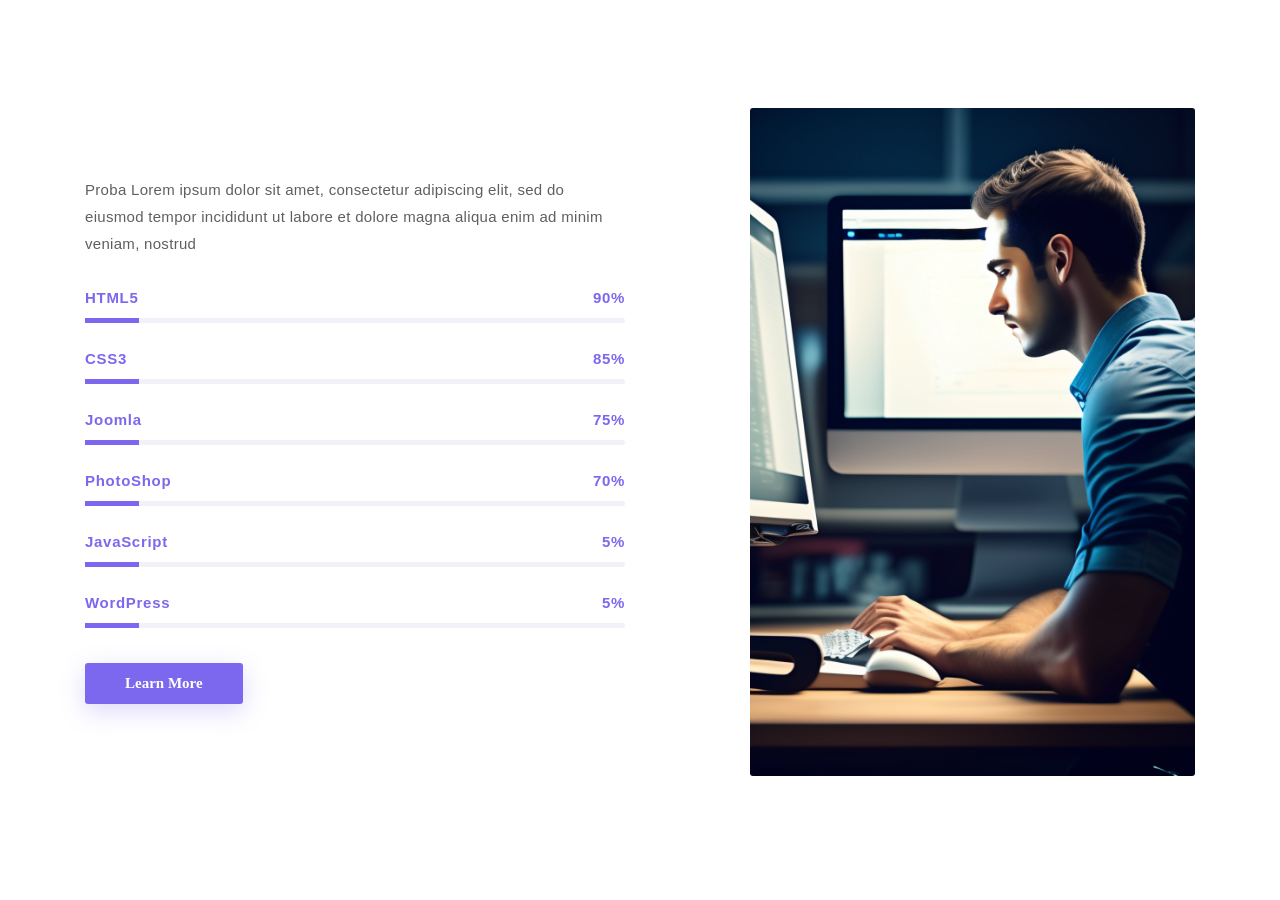
<file: index.html>
<!DOCTYPE html>
<html xmlns="http://www.w3.org/1999/xhtml" xml:lang="en-gb" lang="en-gb" dir="ltr">

<head>
    <meta http-equiv="X-UA-Compatible" content="IE=edge">
    <meta name="viewport" content="width=device-width, initial-scale=1">
    <!-- head -->
    
    <meta http-equiv="content-type" content="text/html; charset=utf-8" />
    <meta name="description" content="Business and Corporate Agency Joomla Template" />
    <meta name="generator" content="Joomla! - Open Source Content Management" />
    <title>Proba</title>

    <link href="proba-style3.css" rel="stylesheet" type="text/css" />
	
	<!-- <script src="https://ajax.googleapis.com/ajax/libs/jquery/3.5.1/jquery.min.js"></script> -->
	
	

 
    
</head>
<body/>
	<!-- Start About Section -->
	<section class="about-area section-padding">
		<div class="container">
			<div class="row d-flex align-items-center">
				<div class="col-lg-6 col-md-12 col-sm-12">
					<div class="about-content">
						<div class="about-content-text">
							<!-- <h2>Кваліфікація</h2> -->
							<p>Proba Lorem ipsum dolor sit amet, consectetur adipiscing elit, sed do eiusmod tempor incididunt ut labore et dolore magna aliqua enim ad minim veniam, nostrud</p>
							<div class="skills">
								<div class="skill-item">
									<h6>HTML5 <em>90%</em></h6>
									<div class="skill-progress">
										<div class="progres" data-value="90%"></div>
									</div>
								</div>
								<div class="skill-item">
									<h6>CSS3 <em>85%</em></h6>
									<div class="skill-progress">
										<div class="progres" data-value="85%"></div>
									</div>
								</div>
								<div class="skill-item">
									<h6>Joomla <em>75%</em></h6>
									<div class="skill-progress">
										<div class="progres" data-value="75%"></div>
									</div>
								</div>	
								<div class="skill-item">
									<h6>PhotoShop <em>70%</em></h6>
									<div class="skill-progress">
										<div class="progres" data-value="70%"></div>
									</div>
								</div>
								<div class="skill-item">
									<h6>JavaScript <em>5%</em></h6>
									<div class="skill-progress">
										<div class="progres" data-value="5%"></div>
									</div>
								</div>
								<div class="skill-item">
									<h6>WordPress <em>5%</em></h6>
									<div class="skill-progress">
										<div class="progres" data-value="5%"></div>
									</div>
								</div>					
							</div>
							<div class="about-btn-box"> 
								<a class="default-btn project-btn-1" href="#">Learn More<span></span></a>
							</div>
						</div>
					</div>
				</div>
				<div class="col-lg-5 offset-lg-1 col-md-12 col-sm-12">
					<div class="about-image">
						<img src="web-developer.jpg" alt="About image">
                        </div>
					</div>
				</div>
			</div>
		</div>
	</section>

	<script src="https://ajax.googleapis.com/ajax/libs/jquery/3.5.1/jquery.min.js"></script>
    <script type="text/javascript" src="slider3.js"></script>
</body>
</file>
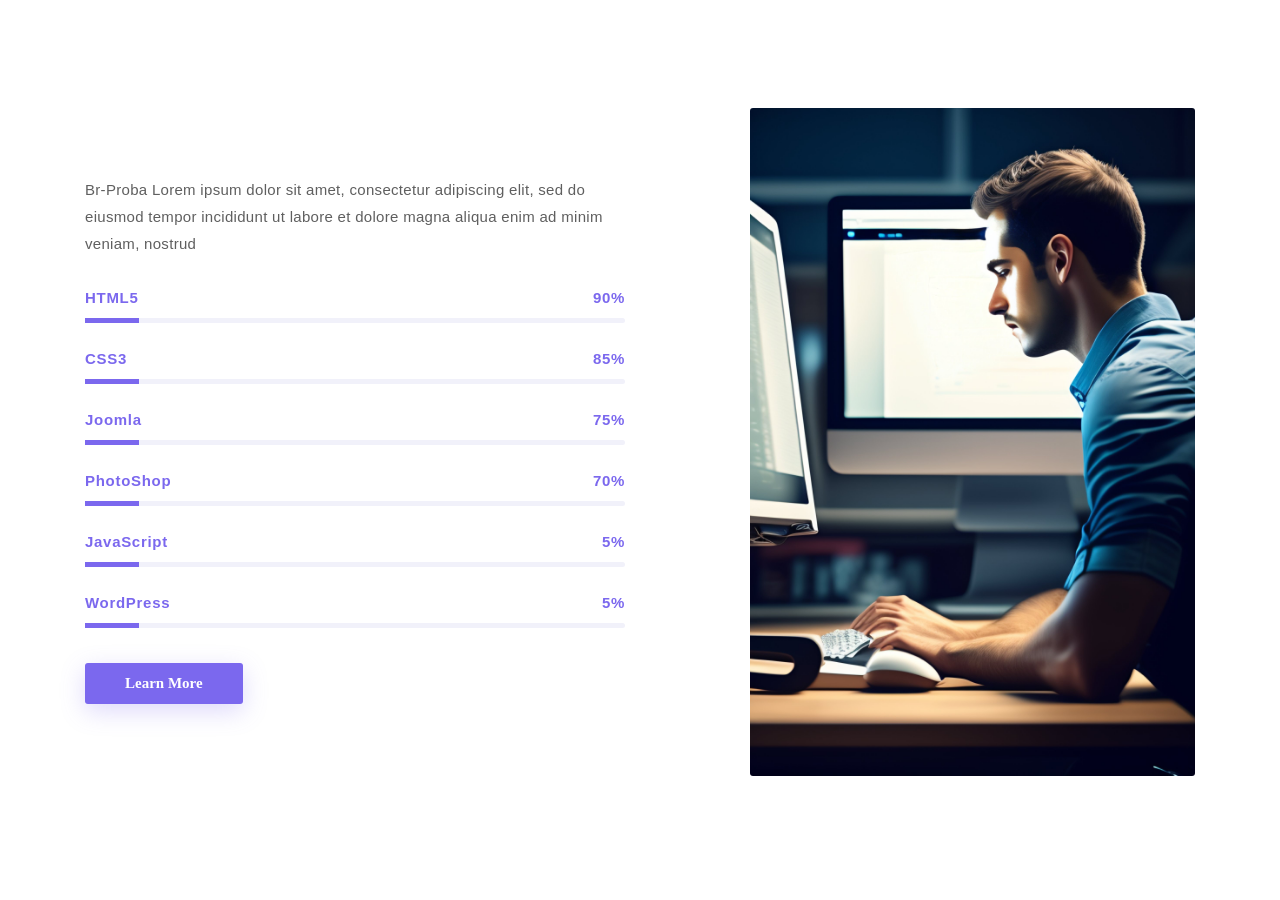
<file: proba-index3.html>
<!DOCTYPE html>
<html xmlns="http://www.w3.org/1999/xhtml" xml:lang="en-gb" lang="en-gb" dir="ltr">

<head>
    <meta http-equiv="X-UA-Compatible" content="IE=edge">
    <meta name="viewport" content="width=device-width, initial-scale=1">
    <!-- head -->
    
    <meta http-equiv="content-type" content="text/html; charset=utf-8" />
    <meta name="description" content="Business and Corporate Agency Joomla Template" />
    <meta name="generator" content="Joomla! - Open Source Content Management" />
    <title>Proba</title>

    <link href="proba-style3.css" rel="stylesheet" type="text/css" />
	
	<!-- <script src="https://ajax.googleapis.com/ajax/libs/jquery/3.5.1/jquery.min.js"></script> -->
	
	

 
    
</head>
<body/>
	<!-- Start About Section -->
	<section class="about-area section-padding">
		<div class="container">
			<div class="row d-flex align-items-center">
				<div class="col-lg-6 col-md-12 col-sm-12">
					<div class="about-content">
						<div class="about-content-text">
							<!-- <h2>Кваліфікація</h2> -->
							<p>Br-Proba Lorem ipsum dolor sit amet, consectetur adipiscing elit, sed do eiusmod tempor incididunt ut labore et dolore magna aliqua enim ad minim veniam, nostrud</p>
							<div class="skills">
								<div class="skill-item">
									<h6>HTML5 <em>90%</em></h6>
									<div class="skill-progress">
										<div class="progres" data-value="90%"></div>
									</div>
								</div>
								<div class="skill-item">
									<h6>CSS3 <em>85%</em></h6>
									<div class="skill-progress">
										<div class="progres" data-value="85%"></div>
									</div>
								</div>
								<div class="skill-item">
									<h6>Joomla <em>75%</em></h6>
									<div class="skill-progress">
										<div class="progres" data-value="75%"></div>
									</div>
								</div>	
								<div class="skill-item">
									<h6>PhotoShop <em>70%</em></h6>
									<div class="skill-progress">
										<div class="progres" data-value="70%"></div>
									</div>
								</div>
								<div class="skill-item">
									<h6>JavaScript <em>5%</em></h6>
									<div class="skill-progress">
										<div class="progres" data-value="5%"></div>
									</div>
								</div>
								<div class="skill-item">
									<h6>WordPress <em>5%</em></h6>
									<div class="skill-progress">
										<div class="progres" data-value="5%"></div>
									</div>
								</div>					
							</div>
							<div class="about-btn-box"> 
								<a class="default-btn project-btn-1" href="#">Learn More<span></span></a>
							</div>
						</div>
					</div>
				</div>
				<div class="col-lg-5 offset-lg-1 col-md-12 col-sm-12">
					<div class="about-image">
						<img src="web-developer.jpg" alt="About image">
                        </div>
					</div>
				</div>
			</div>
		</div>
	</section>

	<script src="https://ajax.googleapis.com/ajax/libs/jquery/3.5.1/jquery.min.js"></script>
    <script type="text/javascript" src="slider3.js"></script>
</body>
</file>
<file: proba-style3.css>
/*! CSS Used from: http://www.kenvar.com/assets/css/bootstrap.min.css */
*,::after,::before{box-sizing:border-box;}
section{display:block;}
h2,h5,h6{margin-top:0;margin-bottom:.5rem;}
p{margin-top:0;margin-bottom:1rem;}
a{color:#007bff;text-decoration:none;background-color:transparent;}
a:hover{color:#0056b3;text-decoration:underline;}
img{vertical-align:middle;border-style:none;}
h2,h5,h6{margin-bottom:.5rem;font-weight:500;line-height:1.2;}
h2{font-size:2rem;}
h5{font-size:1.25rem;}
h6{font-size:1rem;}
.container{width:100%;padding-right:15px;padding-left:15px;margin-right:auto;margin-left:auto;}
@media (min-width:576px){
.container{max-width:540px;}
}
@media (min-width:768px){
.container{max-width:720px;}
}
@media (min-width:992px){
.container{max-width:960px;}
}
@media (min-width:1200px){
.container{max-width:1140px;}
}
@media (min-width:576px){
.container{max-width:540px;}
}
@media (min-width:768px){
.container{max-width:720px;}
}
@media (min-width:992px){
.container{max-width:960px;}
}
@media (min-width:1200px){
.container{max-width:1140px;}
}
.row{display:-ms-flexbox;display:flex;-ms-flex-wrap:wrap;flex-wrap:wrap;margin-right:-15px;margin-left:-15px;}
.col-lg-5,.col-lg-6,.col-md-12,.col-sm-12{position:relative;width:100%;padding-right:15px;padding-left:15px;}
@media (min-width:576px){
.col-sm-12{-ms-flex:0 0 100%;flex:0 0 100%;max-width:100%;}
}
@media (min-width:768px){
.col-md-12{-ms-flex:0 0 100%;flex:0 0 100%;max-width:100%;}
}
@media (min-width:992px){
.col-lg-5{-ms-flex:0 0 41.666667%;flex:0 0 41.666667%;max-width:41.666667%;}
.col-lg-6{-ms-flex:0 0 50%;flex:0 0 50%;max-width:50%;}
.offset-lg-1{margin-left:8.333333%;}
}
.d-flex{display:-ms-flexbox!important;display:flex!important;}
.align-items-center{-ms-flex-align:center!important;align-items:center!important;}
@media print{
*,::after,::before{text-shadow:none!important;box-shadow:none!important;}
a:not(.btn){text-decoration:underline;}
img{page-break-inside:avoid;}
h2,p{orphans:3;widows:3;}
h2{page-break-after:avoid;}
.container{min-width:992px!important;}
}
/*! CSS Used from: http://www.kenvar.com/assets/css/style.css */
img{max-width:100%;height:auto;border-radius:3px;}
.bg-grey{background-color:#fafbfc;}
.section-padding{padding:100px 0;}
a{text-decoration:none;-webkit-transition:0.4s;transition:0.4s;outline:0!important;color:#0b0b31;}
a:hover{text-decoration:none;color:#7b68ee;}
h2,h5,h6{font-weight:700;line-height:1.4;font-family:'Dosis', sans-serif;}
p{font-size:15px;line-height:1.8;color:#5f5f5f;margin-bottom:15px;font-weight:400;letter-spacing:0.3px;font-family:'Catamaran', sans-serif;}
.default-btn{border:none;position:relative;display:inline-block;text-align:center;overflow:hidden;z-index:1;color:#ffffff;background-color:#7b68ee;-webkit-transition:0.4s;transition:0.4s;border-radius:3px;font-weight:600;font-size:15px;padding-left:40px;padding-right:40px;padding-top:12px;padding-bottom:12px;box-shadow:0 7px 25px rgb(123,104,238,0.25);}
.default-btn span{position:absolute;display:block;width:0;height:0;border-radius:50%;background-color:#3e57d0;-webkit-transition:width 0.5s ease-in-out, height 0.5s ease-in-out;transition:width 0.5s ease-in-out, height 0.5s ease-in-out;-webkit-transform:translate(-50%, -50%);transform:translate(-50%, -50%);z-index:-1;border-radius:30px;}
.default-btn:hover,.default-btn:focus{color:#ffffff;}
.default-btn:hover span,.default-btn:focus span{width:225%;height:562.5px;}
.about-area{position:relative;z-index:1;}
.about-content h6{color:#7b68ee;font-size:16px;font-weight:700;margin-bottom:10px;text-transform:uppercase;letter-spacing:0.5px;}
.about-content h2{font-size:38px;font-weight:700;margin-bottom:20px;}
.about-content-text p{margin-bottom:15px;}
.about-area .skills{margin-top:30px;}
.about-area .skills .skill-item{margin-bottom:25px;}
.about-area .skills .skill-item:last-child{margin-bottom:0px;}
.about-area .skills .skill-item h6{position:relative;z-index:4;font-size:15px;letter-spacing:0.7px;text-transform:capitalize;font-weight:600;margin-bottom:10px;}
.about-area .skills .skill-item h6 em{float:right;font-size:15px;font-style:normal;}
.about-area .skills .skill-item .skill-progress{position:relative;height:5px;border-radius:5px;background:#f1f1fa;}
.about-area .skills .skill-item .skill-progress .progres{position:absolute;top:0;left:0;height:100%;width:10%;background-color:#7b68ee;-webkit-transition:all 1.5s;transition:all 1.5s;}
.about-btn-box{margin-top:35px;display:inline-block;}
.about-image{position:relative;text-align:center;margin-left:0px;}
.about-image img{border-radius:3px;}
.about-image .years-design{position:absolute;left:-75px;bottom:25px;text-align:left;padding:20px 40px 20px 40px;background:#ffffff;border-bottom:2px solid #FF9800;-webkit-box-shadow:-1px 3px 20px 0px rgb(82, 90, 101, 0.1);box-shadow:-1px 3px 20px 0px rgb(82, 90, 101, 0.1);}
.about-image .years-design h2{font-size:70px;font-weight:700;background:url(http://www.kenvar.com/assets/img/slider-2.jpg) no-repeat;background-position:47% 53%;-webkit-background-clip:text;-webkit-text-fill-color:transparent;line-height:1.1;}
.about-image .years-design h5{color:#FF9800;font-size:16px;font-weight:700;margin-top:10px;text-transform:uppercase;}
/*! CSS Used from: http://www.kenvar.com/assets/css/responsive.css */
@media only screen and (max-width: 767px){
.about-content{margin-top:40px;}
.about-content-text h2{font-size:25px;}
.about-image{text-align:center;margin-top:35px;}
.about-image .years-design{left:25px;bottom:25px;}
}
@media only screen and (min-width: 768px) and (max-width: 991px){
.about-content-text h2{font-size:33px;}
.about-image{text-align:center;margin-top:35px;}
.about-image .years-design{left:75px;bottom:25px;}
.about-content{margin-top:40px;}
}
@media only screen and (min-width: 992px) and (max-width: 1199px){
.about-content-text h2{font-size:33px;}
}

/* ----------------------------------------------------------------------------------------- */
  
/* ----------------------------------------------------------------------------------------- */
</file>
